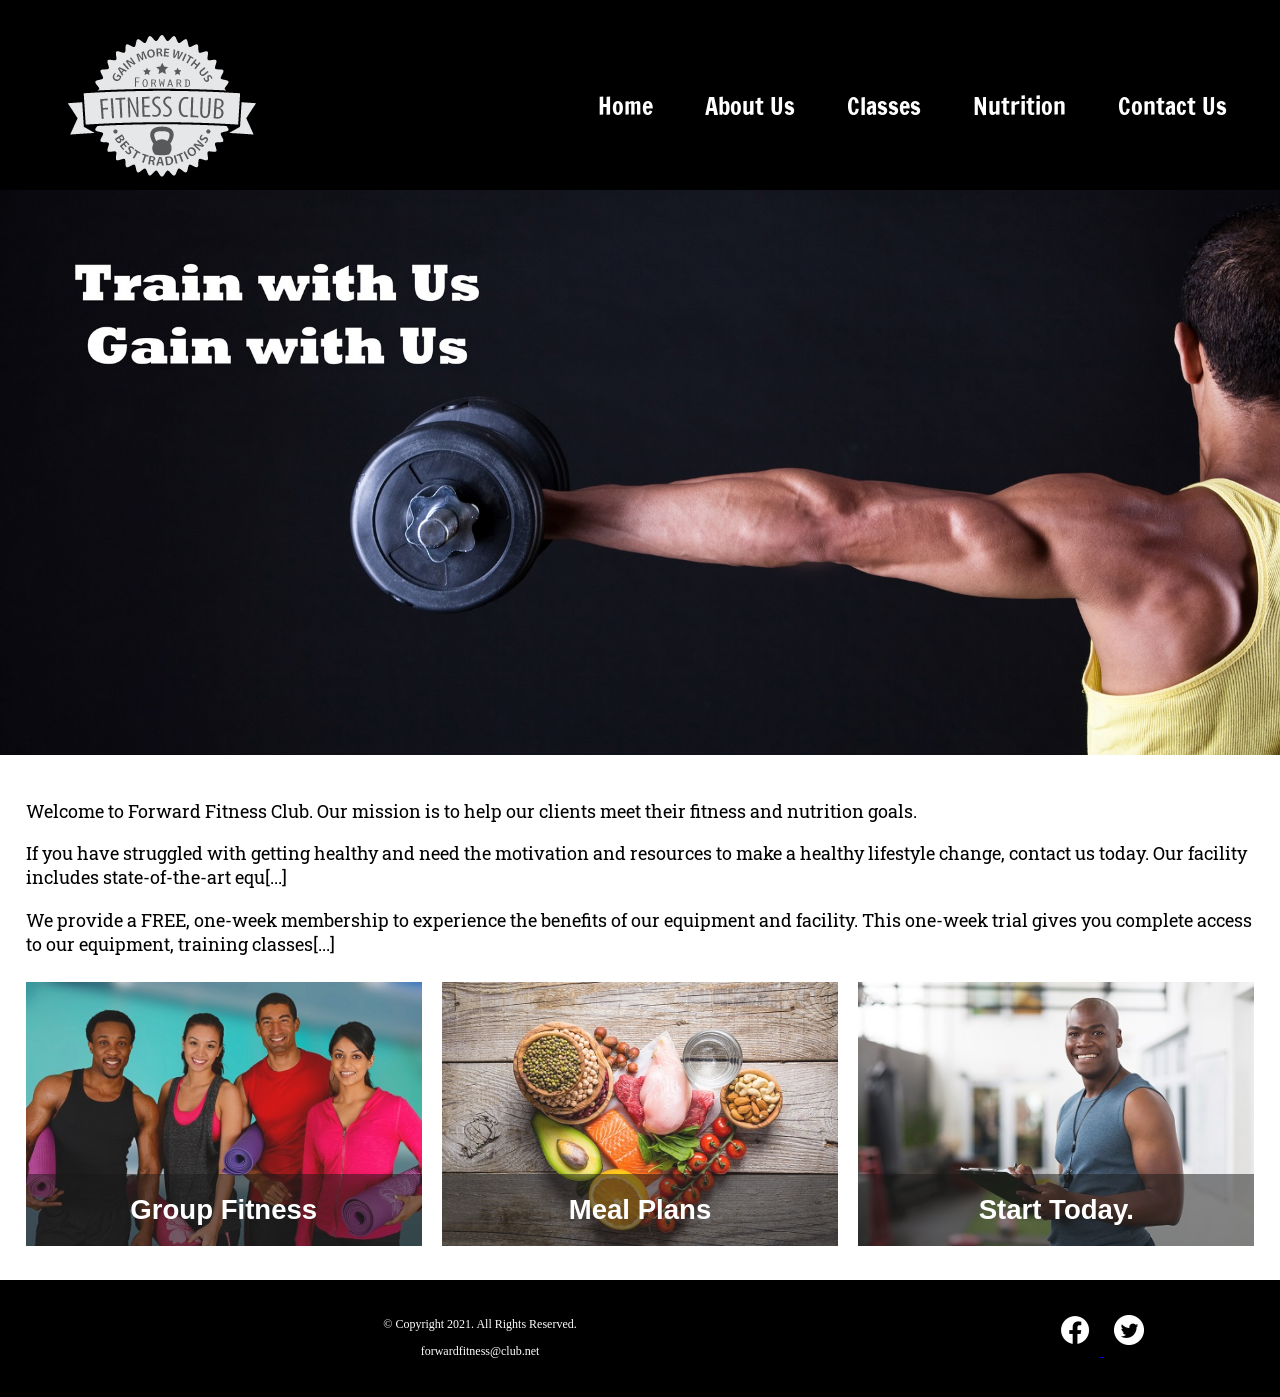
<file: index.html>
<!DOCTYPE html>
<!--This website template was created by Isaac Valdes based on the assignments and instructions provided by Mr. Kelley in CMP 130-->
<html lang="en">
    <head>
        <!-- Title -->
        <title>Complete Fitness - Free Trial | Forward Fitness</title>

        <!-- Meta Tags -->
        <meta charset="UTF-8">
        <meta http-equiv="X-UA-Compatible" content="IE=edge">
        <meta name="viewport" content="width=device-width, initial-scale=1.0">
        <meta name="description" content="The Forward Fitness Club is an elite fitness center dedicated to helping clients achieve their fitness and nutrition goals.">

        <!-- Links -->
        <link rel="stylesheet" href="minifiedcss.css">
        <link rel="preconnect" href="https://fonts.googleapis.com">
        <link rel="preconnect" href="https://fonts.gstatic.com" crossorigin>
        <link href="https://fonts.googleapis.com/css2?family=Francois+One&family=Roboto+Slab&display=swap" rel="stylesheet"> 
        <link rel="shortcut icon" href="favicon.ico">
        <link rel="icon" type="image/png" sizes="32x32" href="favicon-32.png">
        <link rel="apple-touch-icon" sizes="180x180" href="apple-touch-icon.png">
        <link rel="icon" sizes="192x192" href="android-chrome-192.png">
      </head>
<body>

	<div id="container">

        <!-- Mobile Nav-->
        <nav class="mobile-nav">
            <div id="menu-links">
                <a href="index.html">Home</a> 
                <a href="about.html">About Us</a> 
                <a href="classes.html">Classes</a> 
                <a href="nutrition.html">Nutrition</a> 
                <a href="contact.html">Contact Us</a>
            </div>
            <a class="menu-icon" onclick="hamburger()">
                <div>&#9776;</div>
            </a>
        </nav>

		<!-- Use the header area for the website name or logo -->
		<header id="fcc-logo">
			<a href="index.html"><img src="forward-fitness-logo.png" alt="Forward Fitness Club logo"></a>
		</header>
		
		<!-- Use the nav area to add hyperlinks to other pages within the website -->

        <!-- Tablet Desktop Nav -->
    <nav class="tablet-desktop">
        <ul>
      <li><a href="index.html">Home</a></li> 
      <li><a href="about.html">About Us</a></li> 
      <li><a href="classes.html">Classes</a></li> 
      <li><a href="nutrition.html">Nutrition</a></li> 
      <li><a href="contact.html">Contact Us</a></li>
  </ul>
    </nav>
        
        <!-- Hero Image -->
        <div id="hero" class="tablet-desktop">
            <img src="hero-image.jpg" alt="left arm extended holding a weight">
        </div>
		
		<!-- Use the main area to add the main content of the webpage -->
		<main>
            
            <div class="mobile">
                
                <p>Welcome to Forward Fitness Club. Our mission is to  help our clients meet their fitness and nutrition goals.</p> 
                
                <h3>FREE One-Week Trial Membership!</h3>
                <p>Call Us Today to Get Started</p>
                <p class="tel-link"><a href="tel:8145559608">(814) 555-9608</a></p>
                
                <h4>Fitness Club Hours:</h4>
                <ul class="hours">
			         <li>Mon - Thu: 6:00am - 6:00pm</li>
			         <li>Friday: 6:00am - 4:00pm</li>
			         <li>Saturday: 8:00am - 6:00pm</li>
			         <li>Sunday: Closed</li>
                </ul>
            
            </div>
            
            <div class="tablet-desktop">

                <p>Welcome to Forward Fitness Club. Our mission is to  help our clients meet their fitness and nutrition goals.</p> 

                <p>If you have struggled with getting healthy and need the motivation and resources to make a healthy lifestyle change, contact us today. Our facility includes state-of-the-art equ[...]

                <p>We provide a FREE, one-week membership to experience the benefits of our equipment and facility. This one-week trial gives you complete access to our equipment, training classes[...]
                
            </div>
			<div class="grid">
                <figure class="frame">
                    <a href="classes.html"><img src="fitness-group.jpg" alt="group of fitness people"></a>
                    <figcaption class="pic-text">Group Fitness</figcaption>
                </figure>
                <figure class="frame">
                    <a href="nutrition.html"><img src="food-heart.jpg" alt="healthy food in the shape of a heart."></a>
                    <figcaption class="pic-text">Meal Plans</figcaption>
                </figure>
                <figure class="frame">
                    <a href="nutrition.html"><img src="personal-trainer.jpg" alt="personal trainer with a clip board"></a>
                    <figcaption class="pic-text">Start Today.</figcaption>
                </figure>
            </div>
		</main>
		
		<!-- Use the footer area to add webpage footer content -->
		<footer>
            <div class="copyright">
                <p>&copy; Copyright 2021. All Rights Reserved.</p>
                <p><a href="mailto:forwardfitness@club.net">forwardfitness@club.net</a></p>
            </div>

            <div class="social">
                <a href="https://www.facebook.com/fwdfitclub.net" target="_blank">
                    <img src="facebook-logo.png" alt="black and white Facebook logo">
                </a>
                <a href="https://twitter.com/fwdfitclub" target="_blank">
                    <img src="twitter-logo.png" alt="black and white Twitter logo">
                </a>
            </div>
		</footer>
	
	</div>
	<script src="script.js"></script>
</body>
</html>
</file>
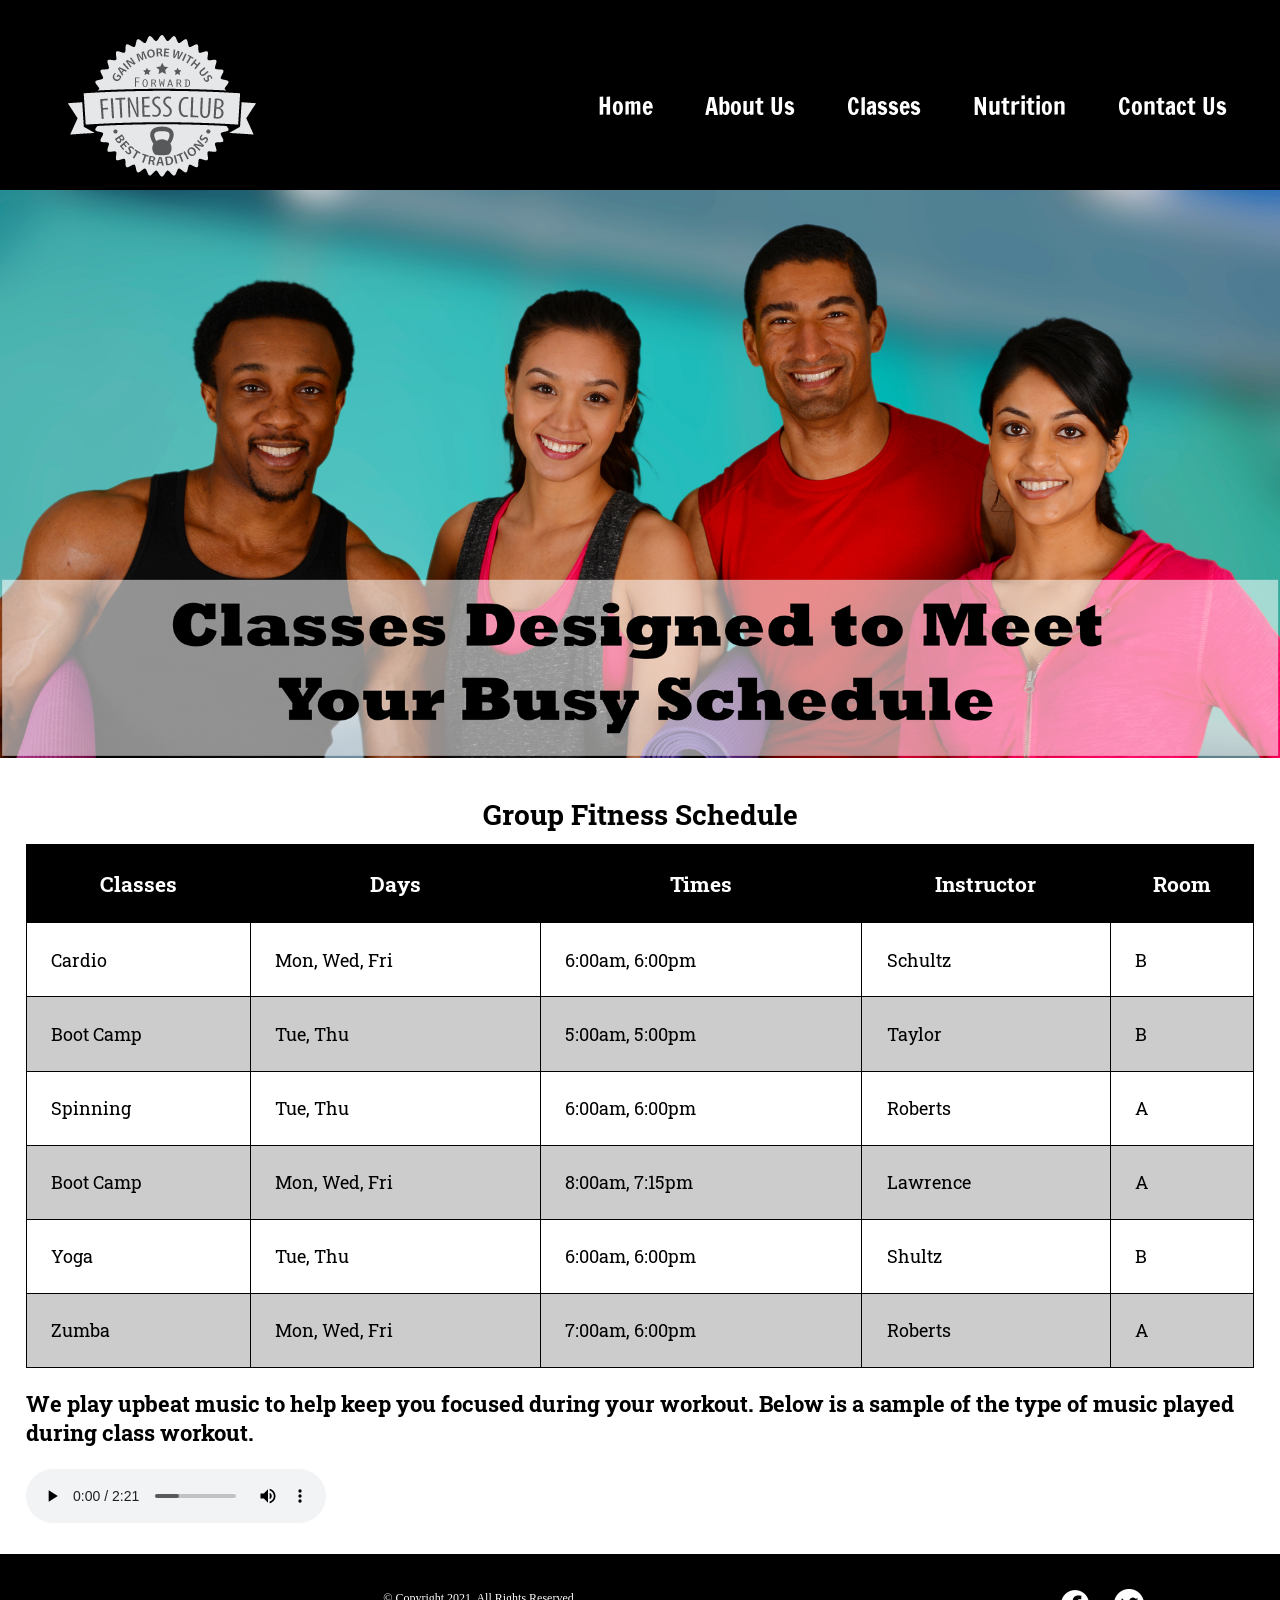
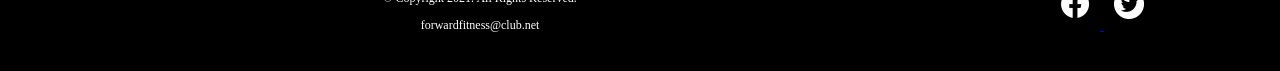
<file: classes.html>
<!DOCTYPE html>
<!--This website template was created by Isaac Valdes based on the assignments and instructions provided by Mr. Kelley in CMP 130-->
<html lang="en">
  <head>
    <!-- Title -->
    <title>Fitness Class Schedule | Forward Fitness</title>

    <!-- Meta tags -->
    <meta charset="UTF-8">
    <meta http-equiv="X-UA-Compatible" content="IE=edge">
    <meta name="viewport" content="width=device-width, initial-scale=1.0">
    <meta name="description" content="The Forward Fitness Club has many classes to meet your needs, including boot camp, cardio, kickboxing, spinning, yoga and Zumba.">
    
    <!-- Links -->
    <link rel="stylesheet" href="minifiedcss.css">
    <link rel="preconnect" href="https://fonts.googleapis.com">
    <link rel="preconnect" href="https://fonts.gstatic.com" crossorigin>
    <link href="https://fonts.googleapis.com/css2?family=Francois+One&family=Roboto+Slab&display=swap" rel="stylesheet"> 
    <link rel="shortcut icon" href="favicon.ico">
    <link rel="icon" type="image/png" sizes="32x32" href="favicon-32.png">
    <link rel="apple-touch-icon" sizes="180x180" href="apple-touch-icon.png">
    <link rel="icon" sizes="192x192" href="android-chrome-192.png">
  </head>
<body>
  <div id="container">

    <!-- Mobile Nav-->
    <nav class="mobile-nav">
      <div id="menu-links">
          <a href="index.html">Home</a> 
          <a href="about.html">About Us</a> 
          <a href="classes.html">Classes</a> 
          <a href="nutrition.html">Nutrition</a> 
          <a href="contact.html">Contact Us</a>
      </div>
      <a class="menu-icon" onclick="hamburger()">
        <div>&#9776;</div>
      </a>
    </nav>

    <!--Use the header area for the website name or logo
    * Heading sizes varry from 1-6 with one beign the largest and 6 being the smallest-->
    <header id="fcc-logo">
      <a href="index.html"><img src="forward-fitness-logo.png" alt="Forward Fitness Club logo"></a>
    </header>
    <!-- Use the nav area to add hyperlinks to other pages within the website -->

    <!-- Tablet Desktop Nav -->
    <nav class="tablet-desktop">
			<ul>
          <li><a href="index.html">Home</a></li> 
          <li><a href="about.html">About Us</a></li> 
          <li><a href="classes.html">Classes</a></li> 
          <li><a href="nutrition.html">Nutrition</a></li> 
          <li><a href="contact.html">Contact Us</a></li>
      </ul>
		</nav>

    <!-- Classes Hero Image-->
    <div id="hero" class="tablet-desktop">
      <img src="classes-hero-image.jpg" alt="group of fitness people">
    </div>

    <!-- Use the main area to add teh main content of the webpage -->
    <main>
      <div class="mobile">
        <h3>Group Fitness Classes</h3>
        <p>Boot Camp: TR 5am &amp; 5pm</p>
        <p>Cardio: MWF 6am &amp; 6pm</p>
        <p>Kickboxing: MWF 8am &amp; 7:15pm</p>
        <p>Spinning: TR 6am &amp; 6pm</p>
        <p>Yoga: TR 6am &amp; 6pm</p>
        <p>Zumba: MWF 7am &amp; 6pm</p>
      </div>
      <div class="tablet-desktop">
        <table>
          <caption>Group Fitness Schedule</caption>
          <!--Row 1-->
          <tr>
            <th>Classes</th>
            <th>Days</th>
            <th>Times</th>
            <th>Instructor</th>
            <th>Room</th>
          </tr>
          <!--Row 2-->
          <tr>
            <td>Cardio</td>
            <td>Mon, Wed, Fri</td>
            <td>6:00am, 6:00pm</td>
            <td>Schultz</td>
            <td>B</td>
          </tr>
          <!--Row 3-->
          <tr>
            <td>Boot Camp</td>
            <td>Tue, Thu</td>
            <td>5:00am, 5:00pm</td>
            <td>Taylor</td>
            <td>B</td>
          </tr>
          <!--Row 4-->
          <tr>
            <td>Spinning</td>
            <td>Tue, Thu</td>
            <td>6:00am, 6:00pm</td>
            <td>Roberts</td>
            <td>A</td>
          </tr>
          <!--Row 5-->
          <tr>
            <td>Boot Camp</td>
            <td>Mon, Wed, Fri</td>
            <td>8:00am, 7:15pm</td>
            <td>Lawrence</td>
            <td>A</td>
          </tr>
          <!--Row 6-->
          <tr>
            <td>Yoga</td>
            <td>Tue, Thu</td>
            <td>6:00am, 6:00pm</td>
            <td>Shultz</td>
            <td>B</td>
          </tr>
          <!--Row 7-->
          <tr>
            <td>Zumba</td>
            <td>Mon, Wed, Fri</td>
            <td>7:00am, 6:00pm</td>
            <td>Roberts</td>
            <td>A</td>
          </tr>
        </table>
      </div>
      <div id="music-sample">
        <h3>We play upbeat music to help keep you focused during your workout. Below is a sample of the type of music played during class workout.</h3>

        <!--<audio controls src="ffc_audio.mp3" type="audio/mp3"></audio>-->

        <audio controls>
            <source src="ffc_audio.mp3" type="audio/mp3">
            <source src="ffc_audio.ogg" type="audio/ogg">
            <p>Your browser does not support the audio element.</p>
        </audio>
    </div>
    </main>
    <!-- use the footer area to add webpage footer content -->
		<!-- Use the footer area to add webpage footer content -->
		<footer>
      <div class="copyright">
          <p>&copy; Copyright 2021. All Rights Reserved.</p>
          <p><a href="mailto:forwardfitness@club.net">forwardfitness@club.net</a></p>
      </div>

      <div class="social">
        <a href="https://www.facebook.com/fwdfitclub.net" target="_blank">
            <img src="facebook-logo.png" alt="black and white Facebook logo">
        </a>
        <a href="https://twitter.com/fwdfitclub" target="_blank">
            <img src="twitter-logo.png" alt="black and white Twitter logo">
        </a>
      </div>
</footer>
  </div>
  <script src="script.js"></script>

</body>
</html>
</file>
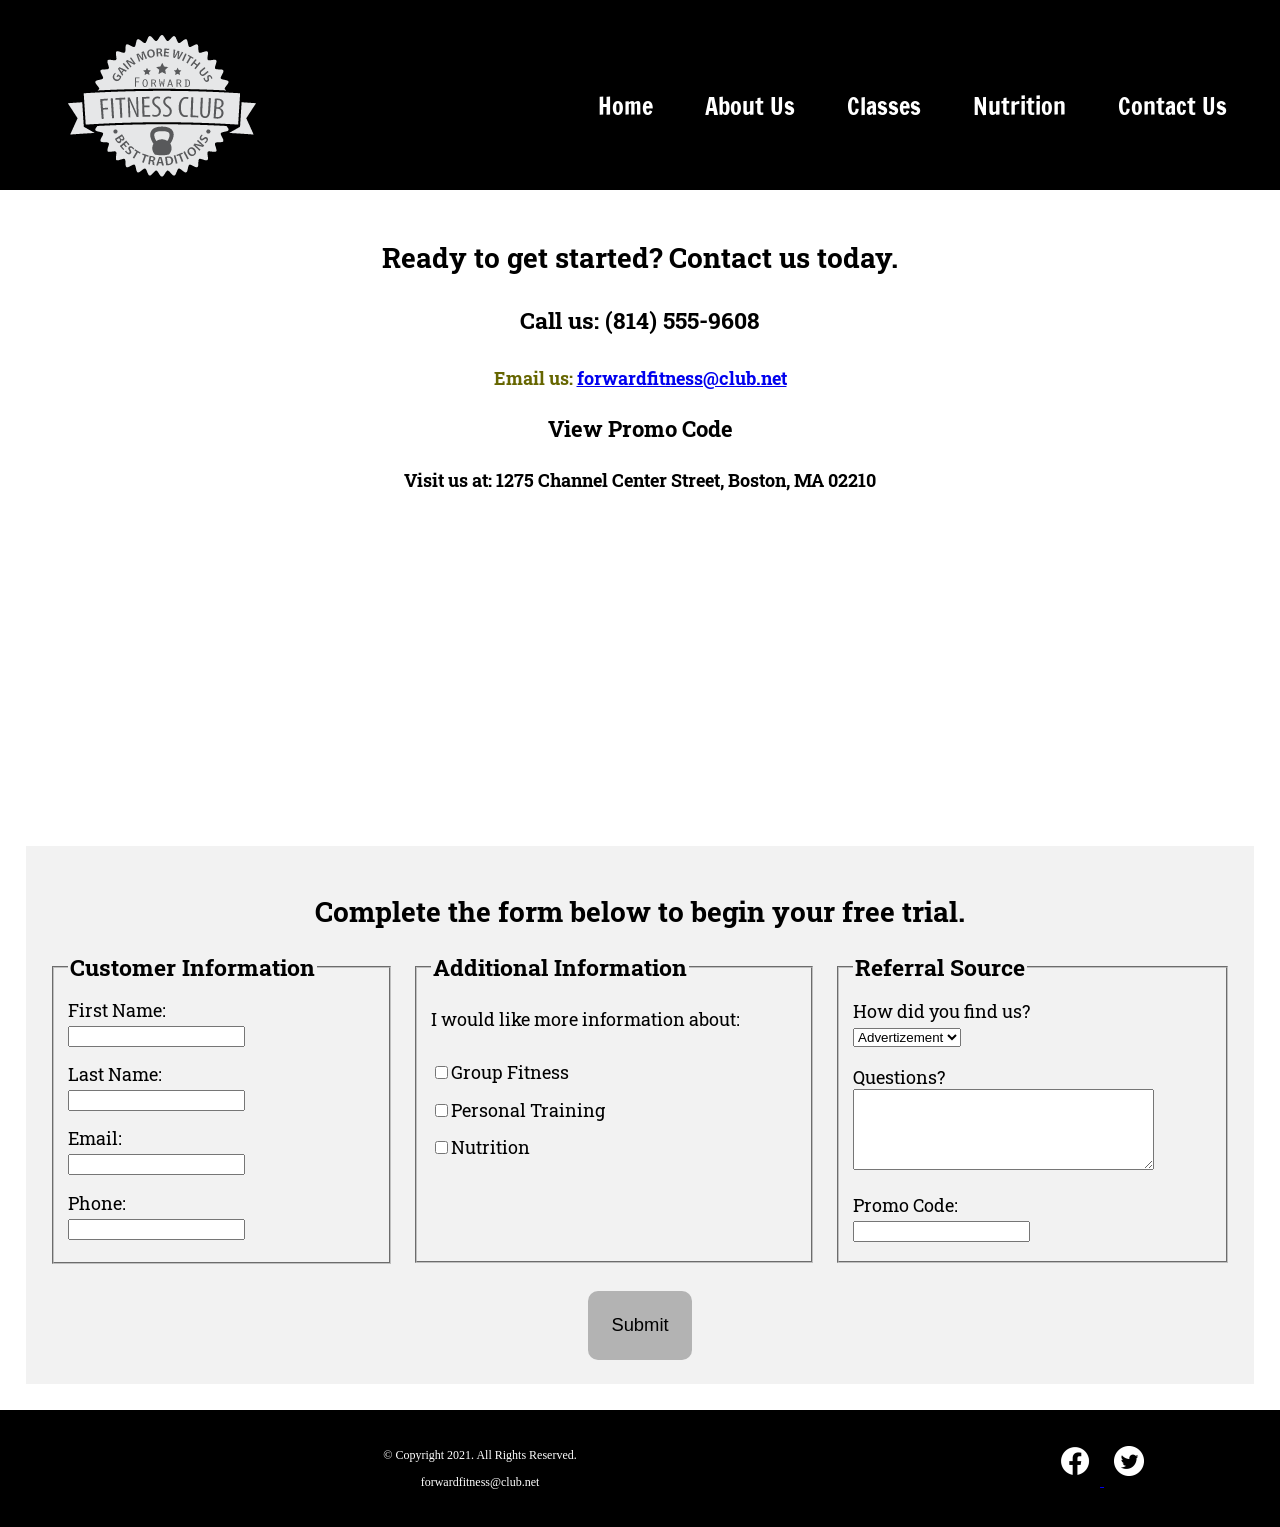
<file: contact.html>
<!DOCTYPE html>
<!--This website template was created by Isaac Valdes based on the assignments and instructions provided by Mr. Kelley in CMP 130-->
<html lang="en">
  <head>
    <!-- Title -->
    <title>Contact us - Location | Forward Fitness</title>

    <!-- Meta tags -->
    <meta charset="UTF-8">
    <meta http-equiv="X-UA-Compatible" content="IE=edge">
    <meta name="viewport" content="width=device-width, initial-scale=1.0">
    <meta name="description" content="The Forward Fitness Club provides a complementary one-week trial membership. Contact us today to learn more.">
    
    <!-- Links -->
    <link rel="stylesheet" href="minifiedcss.css">
    <link rel="preconnect" href="https://fonts.googleapis.com">
    <link rel="preconnect" href="https://fonts.gstatic.com" crossorigin>
    <link href="https://fonts.googleapis.com/css2?family=Francois+One&family=Roboto+Slab&display=swap" rel="stylesheet"> 
    <link rel="shortcut icon" href="favicon.ico">
    <link rel="icon" type="image/png" sizes="32x32" href="favicon-32.png">
    <link rel="apple-touch-icon" sizes="180x180" href="apple-touch-icon.png">
    <link rel="icon" sizes="192x192" href="android-chrome-192.png">
  </head>
<body>
  <div id="container">

    <!-- Mobile Nav-->
    <nav class="mobile-nav">
      <div id="menu-links">
          <a href="index.html">Home</a> 
          <a href="about.html">About Us</a> 
          <a href="classes.html">Classes</a> 
          <a href="nutrition.html">Nutrition</a> 
          <a href="contact.html">Contact Us</a>
      </div>
      <a class="menu-icon" onclick="hamburger()">
        <div>&#9776;</div>
      </a>
    </nav>

    <!--Use the header area for the website name or logo
    * Heading sizes varry from 1-6 with one beign the largest and 6 being the smallest-->
    <header id="fcc-logo">
      <a href="index.html"><img src="forward-fitness-logo.png" alt="Forward Fitness Club logo"></a>
    </header>
   <!-- Use the nav area to add hyperlinks to other pages within the website -->

   <!-- Tablet Desktop Nav -->
   <nav class="tablet-desktop">
    <ul>
        <li><a href="index.html">Home</a></li> 
        <li><a href="about.html">About Us</a></li> 
        <li><a href="classes.html">Classes</a></li> 
        <li><a href="nutrition.html">Nutrition</a></li> 
        <li><a href="contact.html">Contact Us</a></li>
    </ul>
  </nav>
     <!-- Use the main area to add teh main content of the webpage -->
     <main>
       <div id="contact">
         <h2>Ready to get started? Contact us today.</h2>
         <h4 class="mobile tel-link">Call us: <a href="tel:8145559608">(814) 555-9608</a></h4>
         <h4 class="tablet-desktop tel-num">Call us: (814) 555-9608</h4>
         <h4 class="contact-email-link">Email us: <a href="mailto:forwardfitness@club.net">forwardfitness@club.net</a></h4>
         <h3 class="offer" id="special" onclick="discount()">View Promo Code</h3>
         <h4>Visit us at: 1275 Channel Center Street, Boston, MA 02210</h4>
         <iframe src="https://www.google.com/maps/embed?pb=!1m18!1m12!1m3!1d2948.8519291124585!2d-71.05362848454413!3d42.34568017918792!2m3!1f0!2f0!3f0!3m2!1i1024!2i768!4f13.1!3m3!1m2!1s0x89e37a7dc2c0f1b3%3A0x1234567890abcdef!2s1275%20Channel%20Center%20St%2C%20Boston%2C%20MA%2002210!5e0!3m2!1sen!2sus!4v1234567890" width="400" height="300" style="border:0;" allowfullscreen="" loading="lazy" referrerpolicy="no-referrer-when-downgrade"></iframe>

       </div>

       <div id="form">
         <h2>Complete the form below to begin your free trial.</h2>
         <form class="form-grid">
           <fieldset>
             <legend>Customer Information</legend>
             <label for="fName">First Name:</label>
             <input type="text" name="fName" id="fName" required>

             <label for="lName">Last Name:</label>
             <input type="text" name="lName" id="lName" required>

             <label for="email">Email:</label>
             <input type="email" name="email" id="email" required>

             <label for="phone">Phone:</label>
             <input type="tel" name="phone" id="phone" required>
           </fieldset>
           <fieldset>
             <legend>Additional Information</legend>
             <p>I would like more information about:</p>
             <label for="grpfit"><input type="checkbox" name="interest" id="grpfit" value="Group Fitness">Group Fitness</label>
             <label for="prtrain"><input type="checkbox" name="interest" id="prtrain" value="PErsonal Training">Personal Training</label>
             <label for="nutr"><input type="checkbox" name="interest" id="nutr" value="Nutrition">Nutrition</label>
           </fieldset>
           <fieldset>
             <legend>Referral Source</legend>
             <label for="reference">How did you find us?</label>
             <select name="reference" id="reference">
               <option value="ad">Advertizement</option>
               <option value="friend">Friend</option>
               <option value="google">Google</option>
               <option value="social">Social Media</option>
               <option value="other">Other</option>
             </select>

             <label for="questions">Questions?</label>
             <textarea name="questions" id="questions" cols="35" rows="5"></textarea>

             <label for="promo">Promo Code:</label>
             <input type="text" id="promo" name="promo">
           </fieldset>
           <input type="submit" id="submit" value="Submit" class="btn">
         </form>
       </div>

     </main>
     <!-- use the footer area to add webpage footer content -->
		<!-- Use the footer area to add webpage footer content -->
		<footer>
       <div class="copyright">
           <p>&copy; Copyright 2021. All Rights Reserved.</p>
           <p><a href="mailto:forwardfitness@club.net">forwardfitness@club.net</a></p>
       </div>

       <div class="social">
         <a href="https://www.facebook.com/fwdfitclub.net" target="_blank">
             <img src="facebook-logo.png" alt="black and white Facebook logo">
         </a>
         <a href="https://twitter.com/fwdfitclub" target="_blank">
             <img src="twitter-logo.png" alt="black and white Twitter logo">
         </a>
    </div>
</footer>
  </div>
  <script src="script.js"></script>

</body>
</html>
</file>
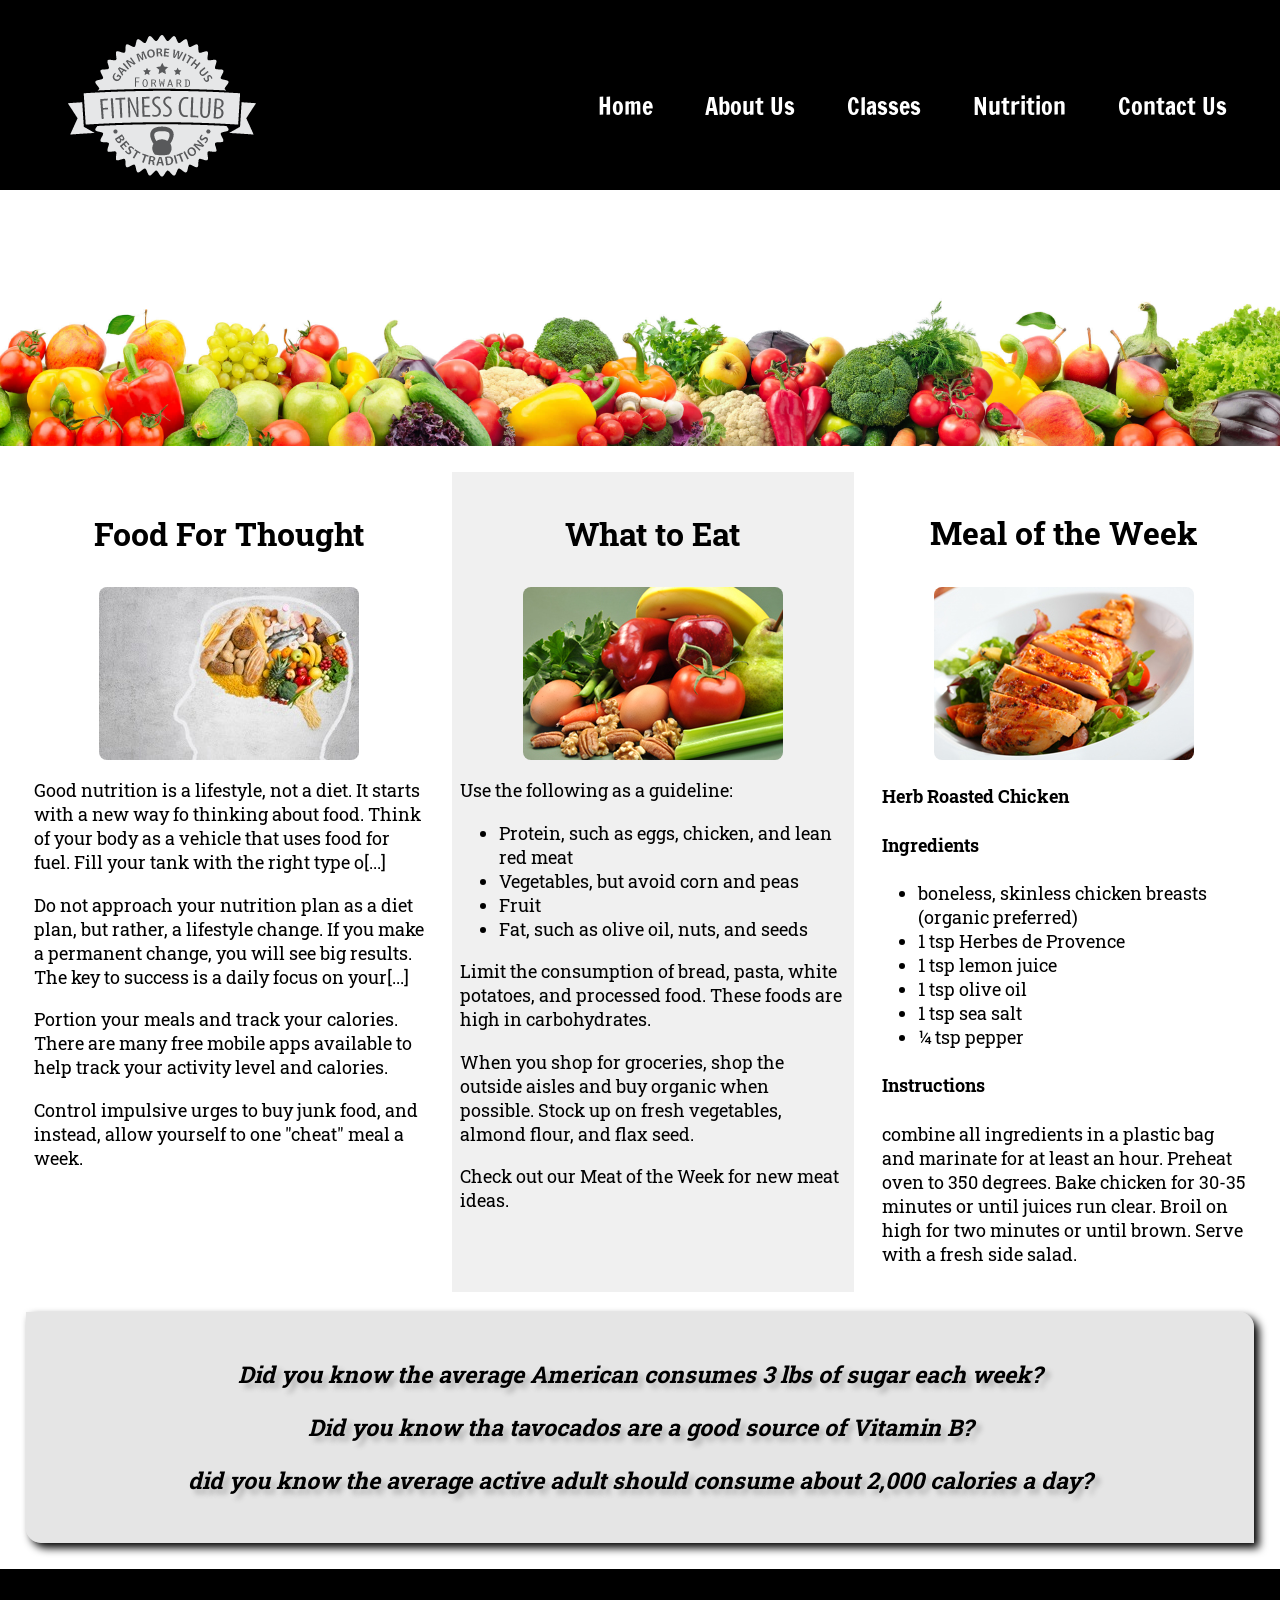
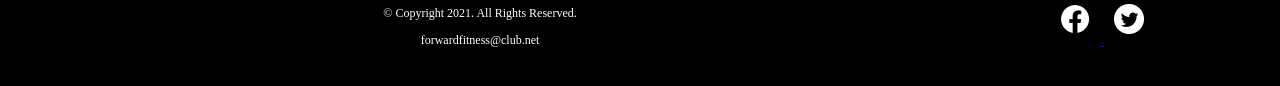
<file: nutrition.html>
<!DOCTYPE html>
<!--This website template was created by Isaac Valdes based on the assignments and instructions provided by Mr. Kelley in CMP 130-->
<html lang="en">
  <head>
    <!-- Title -->
    <title>Nutrition Guidance | Forward Fitness</title>

    <!-- Meta -->
    <meta charset="UTF-8">
    <meta http-equiv="X-UA-Compatible" content="IE=edge">
    <meta name="viewport" content="width=device-width, initial-scale=1.0">
    <meta name="description" content="The Forward Fitness Club provides nutrition guides and meal planning to help you meet your nutrition goals.">
    
    <!-- Links -->
    <link rel="stylesheet" href="minifiedcss.css">
    <link rel="preconnect" href="https://fonts.googleapis.com">
    <link rel="preconnect" href="https://fonts.gstatic.com" crossorigin>
    <link href="https://fonts.googleapis.com/css2?family=Francois+One&family=Roboto+Slab&display=swap" rel="stylesheet"> 
    <link rel="shortcut icon" href="favicon.ico">
    <link rel="icon" type="image/png" sizes="32x32" href="favicon-32.png">
    <link rel="apple-touch-icon" sizes="180x180" href="apple-touch-icon.png">
    <link rel="icon" sizes="192x192" href="android-chrome-192.png">
  </head>
<body>
  <div id="container">

    <!-- Mobile Nav-->
    <nav class="mobile-nav">
      <div id="menu-links">
          <a href="index.html">Home</a> 
          <a href="about.html">About Us</a> 
          <a href="classes.html">Classes</a> 
          <a href="nutrition.html">Nutrition</a> 
          <a href="contact.html">Contact Us</a>
      </div>
      <a class="menu-icon" onclick="hamburger()">
        <div>&#9776;</div>
      </a>
    </nav>
    <!--Use the header area for the website name or logo
    * Heading sizes varry from 1-6 with one beign the largest and 6 being the smallest-->
    <header id="fcc-logo">
      <a href="index.html"><img src="forward-fitness-logo.png" alt="Forward Fitness Club logo"></a>
    </header>
    <!-- Use the nav area to add hyperlinks to other pages within the website -->

    <!-- Tablet Desktop Nav -->
    <nav class="tablet-desktop">
			<ul>
          <li><a href="index.html">Home</a></li> 
          <li><a href="about.html">About Us</a></li> 
          <li><a href="classes.html">Classes</a></li> 
          <li><a href="nutrition.html">Nutrition</a></li> 
          <li><a href="contact.html">Contact Us</a></li>
      </ul>
		</nav>
    <!-- Nutrition Hero Image -->
    <div id="hero">
      <img src="hero-veggies.jpg" alt="fresh vegetables">
    </div>
    <!-- Use the main area to add teh main content of the webpage -->
    <main class="grid">
      <article>
        <h3>Food For Thought</h3>
        <img src="food-thought.jpg" alt="food for thought image" class="round">
        <p>Good nutrition is a lifestyle, not a diet. It starts with a new way fo thinking about food. Think of your body as a vehicle that uses food for fuel. Fill your tank with the right type o[...]
        <p>Do not approach your nutrition plan as a diet plan, but rather, a lifestyle change. If you make a permanent change, you will see big results. The key to success is a daily focus on your[...]
        <p>Portion your meals and track your calories. There are many free mobile apps available to help track your activity level and calories.</p>
        <p>Control impulsive urges to buy junk food, and instead, allow yourself to one "cheat" meal a week.</p>
      </article>   
      <article>
        <h3>What to Eat</h3>
        <img src="fresh-food.jpg" alt="fresh vegetables, fruit, eggs, and nuts" class="round">
        <p>Use the following as a guideline:</p>
        <ul>
          <li>Protein, such as eggs, chicken, and lean red meat</li>
          <li>Vegetables, but avoid corn and peas</li>
          <li>Fruit</li>
          <li>Fat, such as olive oil, nuts, and seeds</li>
        </ul>
        <p>Limit the consumption of bread, pasta, white potatoes, and processed food. These foods are high in carbohydrates.</p>
        <p>When you shop for groceries, shop the outside aisles and buy organic when possible. Stock up on fresh vegetables, almond flour, and flax seed.</p>
        <p>Check out our Meat of the Week for new meat ideas.</p>
      </article> 
      <article>
        <h3>Meal of the Week</h3>
        <img src="food-chicken.jpg" alt="herb roasted chicken" class="round">
        <h4>Herb Roasted Chicken</h4>
        <h4>Ingredients</h4>
        <ul>
          <li>boneless, skinless chicken breasts (organic preferred)</li>
          <li>1 tsp Herbes de Provence</li>
          <li>1 tsp lemon juice</li>
          <li>1 tsp olive oil</li>
          <li>1 tsp sea salt</li>
          <li>&frac14; tsp pepper</li>
        </ul>
        <h4>Instructions</h4>
        <p>combine all ingredients in a plastic bag and marinate for at least an hour. 
          Preheat oven to 350 degrees. 
          Bake chicken for 30-35 minutes or until juices run clear. 
          Broil on high for two minutes or until brown. 
          Serve with a fresh side salad.</p>
      </article>
      <aside class="tablet-desktop grid-item4">
        <p>Did you know the average American consumes 3 lbs of sugar each week?</p>
        <p>Did you know tha tavocados are a good source of Vitamin B?</p>
        <p>did you know the average active adult should consume about 2,000 calories a day?</p>
      </aside>
    </main>
    <!-- use the footer area to add webpage footer content -->
		<!-- Use the footer area to add webpage footer content -->
		<footer>
      <div class="copyright">
          <p>&copy; Copyright 2021. All Rights Reserved.</p>
          <p><a href="mailto:forwardfitness@club.net">forwardfitness@club.net</a></p>
      </div>

      <div class="social">
        <a href="https://www.facebook.com/fwdfitclub.net" target="_blank">
            <img src="facebook-logo.png" alt="black and white Facebook logo">
        </a>
        <a href="https://twitter.com/fwdfitclub" target="_blank">
            <img src="twitter-logo.png" alt="black and white Twitter logo">
        </a>
      </div>
     </footer>
  </div>
  <script src="script.js"></script>

</body>
</html>
</file>
<file: minifiedcss.css>
body,header,nav,main,footer,h1,div,img,ul,figure,figcaption,section,article,audio,video{margin:0;padding:0;border:0}body{background-color:#000}img,video{max-width:100%;display:block}*{box-sizing:border-box}header{top:0;background-color:#000;height:190px}header img{margin:0 auto}.mobile-nav a{color:#fff;font-family:'Francois One',sans-serif;text-align:center;font-size:2em;text-decoration:none;padding:3%;display:block}.mobile-nav a.menu-icon{display:block;position:absolute;right:0;top:0}video{margin:0 auto 4%}.mobile{display:block}.tablet-desktop,#menu-links{display:none}main{background-color:#fff;padding:2%;font-size:1.15em;font-family:'Roboto Slab',serif}.mobile h3{text-shadow:5px 5px 8px #ccc}article{padding:2%}article h3{text-align:center}article img{margin:0 auto}article ul{margin-left:10%}article:nth-of-type(2){background-color:rgba(204,204,204,.3)}.tel-link{background-color:#404040;padding:2%;margin:0 auto;width:80%;text-align:center;border-radius:5px}.tel-link a{color:#fff;text-decoration:none;font-size:1.5em;display:block}.hours{margin-left:10%}.action{font-size:1.35em;color:#660;font-weight:700;text-shadow:5px 5px 8px #ccc}.frame{position:relative;max-width:450px;margin:2% auto}.pic-text{position:absolute;bottom:0;background:rgba(0,0,0,.5);color:#fff;width:100%;padding:20px;text-align:center;font-family:Verdana,Arial,sans-serif;font-size:1.5em;font-weight:700}#weights,#cardio,#training{margin:0 2%}.round{border-radius:8px}.external-link{color:#660;font-weight:700;text-decoration:none}#contact{text-align:center}#contact .contact-email-link{color:#660;text-decoration:none}.map{border:2px solid #000;width:95%;height:50%}#form{margin-top:2%;background-color:#f2f2f2;padding:2%}#form h2{text-align:center}fieldset,input,select,textarea{margin-bottom:2%}fieldset legend{font-weight:700;font-size:1.25em}label{display:block;padding-top:3%}form #submit{margin:0 auto;border:none;display:block;padding:2%;background-color:#b3b3b3;font-size:1em;border-radius:10px}footer .copyright{font-size:.75em;text-align:center;color:#fff;padding:2% 4%;float:left;width:75%}footer p a{color:#fff;text-decoration:none}.social{float:right;width:20%;padding:2%}.social img{display:inline-block;padding:5%}@media screen and (min-width:630px),print{.tablet-desktop{display:block}.mobile,.mobile-nav{display:none}header{padding-bottom:2%}nav{padding:1%;margin-bottom:1%}nav ul{list-style-type:none;text-align:center}nav li{font-size:1.5em;font-family:'Francois One',sans-serif;border-top:none;display:inline-block;border-right:1px solid #fff}nav li:last-child{border-right:none}nav li a{padding:.1em .75em;display:block;color:#fff;text-decoration:none}main ul{margin:0 0 4% 10%}.grid{display:grid;grid-template-columns:auto auto auto;grid-gap:20px}.pic-text{font-size:1em;padding:10px}aside{text-align:center;font-size:1.25em;font-style:italic;font-weight:700;padding:2%;background-color:rgba(204,204,204,.5);box-shadow:5px 5px 8px #000;text-shadow:5px 5px 5px #b3b3b3;border-radius:0 15px}.grid-item4{grid-column:1 / span 3}#exercises{border-top:1px solid #000;border-bottom:1px solid #000;background:linear-gradient(to right,#ccc,#fff);background-color:#f2f2f2;padding:1% 2%}.offer:hover{transform:scale(1.25);cursor:pointer}#exercises dt{font-weight:700}#exercises dd{padding:.5% 1% 2% 0}.viewex{font-weight:700;cursor:pointer}#example{display:none}.tel-num{font-size:1.25em}.map{width:600px;height:450px}table{border:1px solid #000;border-collapse:collapse;margin:0 auto;width:100%}caption{font-size:1.5em;font-weight:700;padding:1%}th,td{border:1px solid #000;padding:2%}th{background-color:#000;color:#fff;font-size:1.15em}tr:nth-child(odd){background-color:#ccc}form{width:70%;margin:0 auto}@-webkit-keyframes text-animation{0%{font-size:1em}50%{font-size:2em}100%{font-size:1.35em}}@keyframes text-animation{0%{font-size:1em}50%{font-size:2em}100%{font-size:1.35em}}figcaption{-webkit-animation-name:text-animation;animation-name:text-animation;-webkit-animation-delay:3s;animation-delay:3s;-webkit-animation-duration:5s;animation-duration:5s}}@media screen and (min-width:1051px),print{header{width:25%;float:left;padding-bottom:0}nav{float:right;width:70%;margin:4em 1em 0 0}nav ul{text-align:right}nav li{border:none}nav li a{padding:.5em 1em}nav li a:hover{color:#000;background-color:#fff;transform:scale(1.3)}main{clear:left}main h1{font-size:1.8em}article h3{font-size:1.75em}.pic-text{font-size:1.5em;padding:20px}.frame{opacity:.9}.frame:hover{opacity:1;box-shadow:8px 8px 10px gray;transform:translateY(10px)}#weights,#cardio,#training{width:29%;float:left;margin:0 2%}#exercises{clear:left}form{width:auto}.form-grid{display:grid;grid-template-columns:auto auto auto;grid-gap:20px}.btn{grid-column:1 / span 3}}@media screen and (min-width:1921px){#container{width:1920px;margin:0 auto}table{width:80%}}@media print{body{background-color:#fff;color:#000}}
</file>
